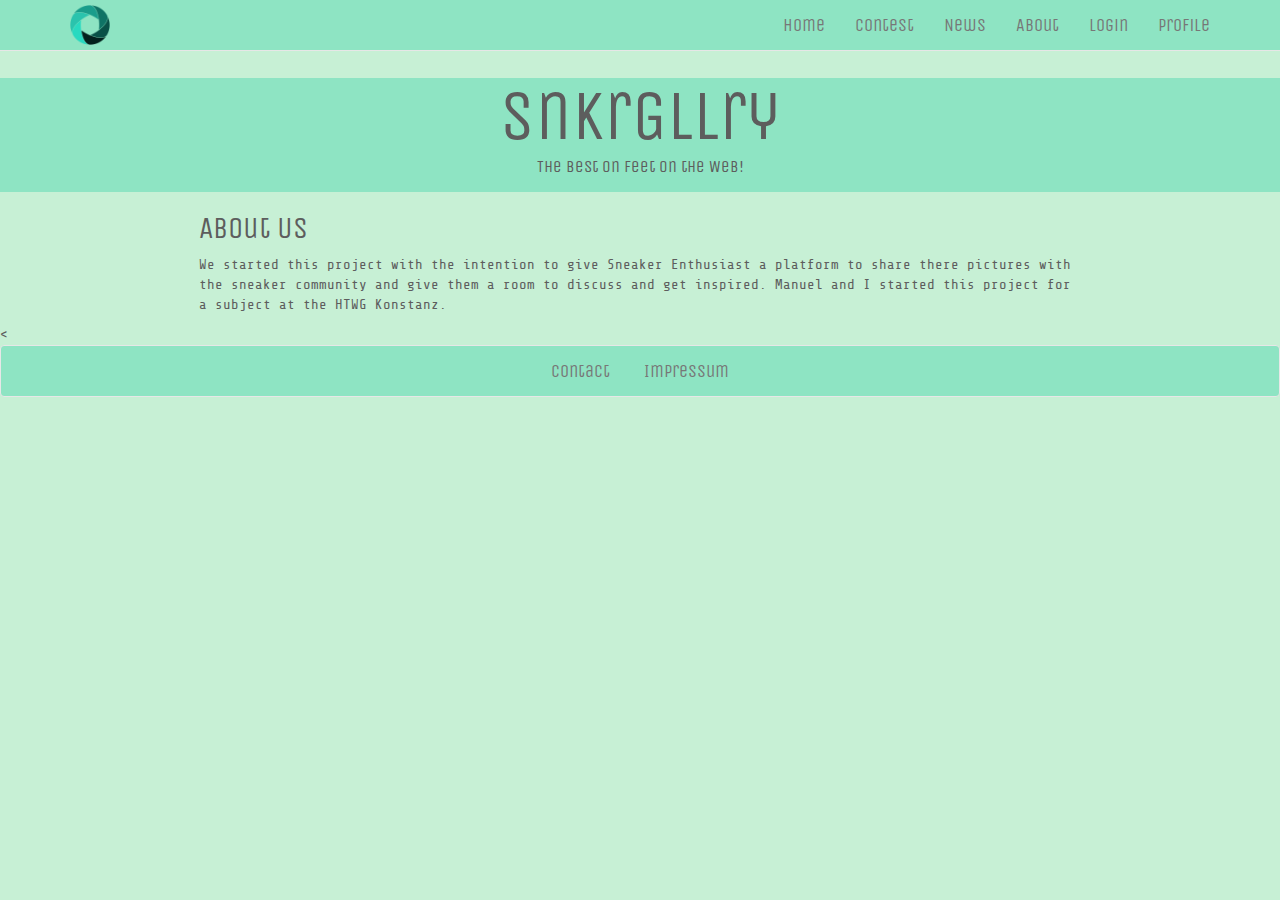
<file: HTML/about.html>
<!DOCTYPE HTML>

<head>
    <!-- Latest compiled and minified CSS -->
    <link rel="stylesheet" href="https://maxcdn.bootstrapcdn.com/bootstrap/3.3.7/css/bootstrap.min.css">

    <!-- jQuery library -->
    <script src="https://ajax.googleapis.com/ajax/libs/jquery/1.12.4/jquery.min.js"></script>

    <!-- Latest compiled JavaScript -->
    <script src="https://maxcdn.bootstrapcdn.com/bootstrap/3.3.7/js/bootstrap.min.js"></script>

    <meta charset="utf-8">
    <meta name="viewport" content="width=device-width, initial-scale=1.0">

    <link href="https://fonts.googleapis.com/css?family=Unica+One" rel="stylesheet">
    <link href="https://fonts.googleapis.com/css?family=Share+Tech+Mono" rel="stylesheet">

    <link rel="stylesheet" type="text/css" href="../CSS/mainStylesheet.css">


    <title>snkrGllry</title>


</head>

<body>

<header>
    <nav class="navbar navbar-default navbar-fixed-top">

        <div class="container">
            <div class="navbar-header">
                <button type="button" class="navbar-toggle" data-toggle="collapse" data-target="#myNavbar">
                    <span class="icon-bar"></span>
                    <span class="icon-bar"></span>
                    <span class="icon-bar"></span>
                </button>

                <a class="navbar-brand" href="index.html"> <img src="../img/aperture.png" height="40" width="40"/></a>


            </div>
            <div class="collapse navbar-collapse" id="myNavbar">
                <ul class="nav navbar-nav navbar-right">
                    <li><a href="index.html">Home</a></li>
                    <li><a href="contest.html">Contest</a></li>
                    <li><a href="news.html">News</a></li>
                    <li><a href="about.html">About</a></li>
                    <li><a href="login.html">Login</a></li>
                    <li><a href="profile.html">Profile</a></li>
                </ul>
            </div>
        </div>
    </nav>
    <div id="caption">
        <h1>snkrGllry</h1>
        <p id="littleHeading" style="text-align: center">The best on Feet on the Web!</p>
    </div>
</header>


<section>
    <section>
        <div class="container">
            <div class="row aboutBox">
                <div class="col-xs-12">
                    <h2>About Us</h2>
                    <p>We started this project with the intention to give Sneaker Enthusiast a platform to share there
                        pictures with the sneaker community and give them a room to discuss and get inspired. Manuel and
                        I started this project for a subject at the HTWG Konstanz.
                    </p>
                </div>
            </div>
        </div>


    </section>

</section>


<
<footer class="footer-bottom">


    <div class="navbar navbar-default nav-links navbar-static-bottom">
        <div id="footer-bottom" class="container">
            <ul class="nav navbar-nav footer-nav">
                <li><a href="contact.html">Contact</a></li>
                <li><a href="impressum.html">Impressum</a></li>

            </ul>
        </div>
    </div>


</footer>


</body>
</file>
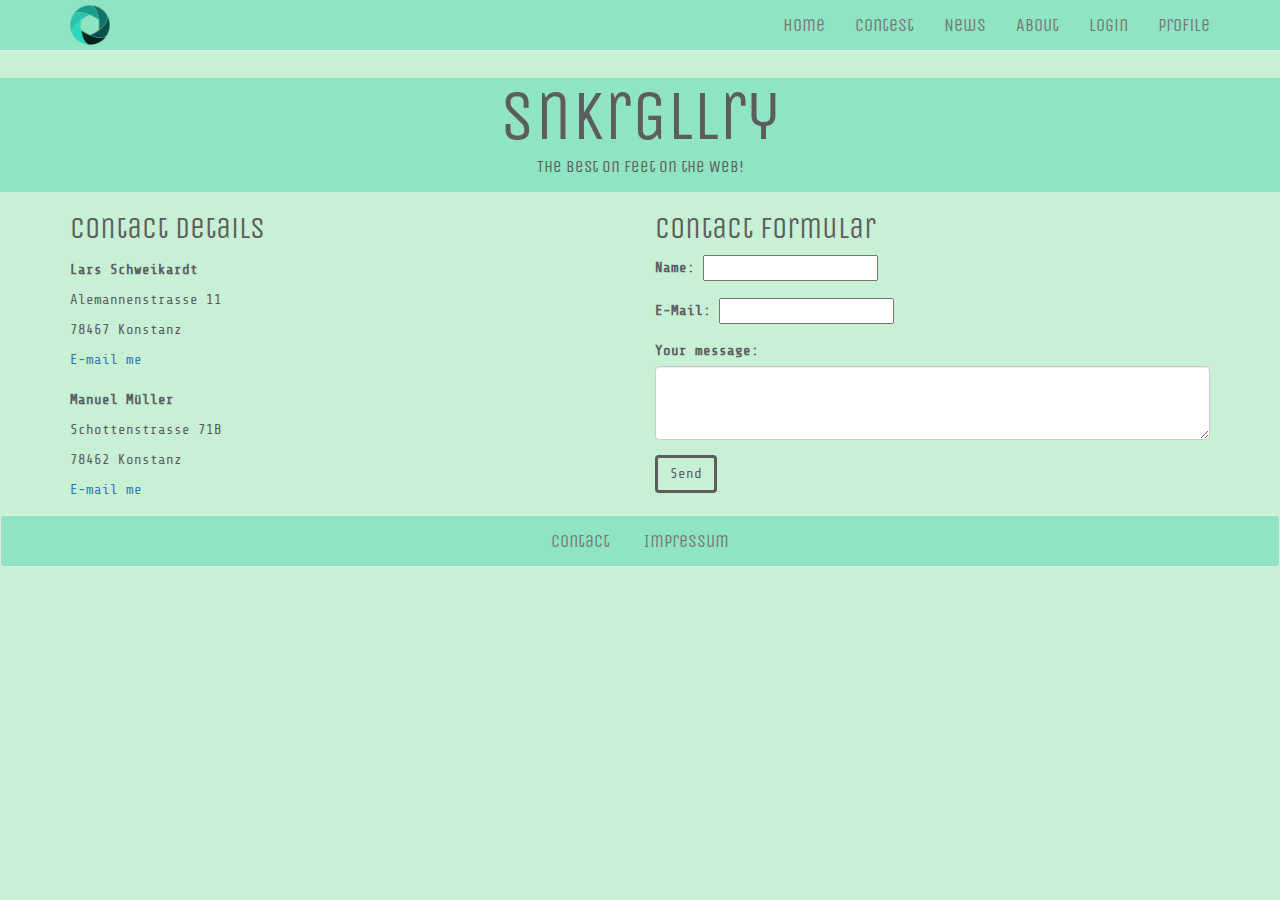
<file: HTML/contact.html>
<!DOCTYPE HTML>

<head>
    <!-- Latest compiled and minified CSS -->
    <link rel="stylesheet" href="https://maxcdn.bootstrapcdn.com/bootstrap/3.3.7/css/bootstrap.min.css">

    <!-- jQuery library -->
    <script src="https://ajax.googleapis.com/ajax/libs/jquery/1.12.4/jquery.min.js"></script>

    <!-- Latest compiled JavaScript -->
    <script src="https://maxcdn.bootstrapcdn.com/bootstrap/3.3.7/js/bootstrap.min.js"></script>

    <meta charset="utf-8">
    <meta name="viewport" content="width=device-width, initial-scale=1.0">

    <link href="https://fonts.googleapis.com/css?family=Unica+One" rel="stylesheet">
    <link href="https://fonts.googleapis.com/css?family=Share+Tech+Mono" rel="stylesheet">


    <link rel="stylesheet" type="text/css" href="../CSS/mainStylesheet.css">



    <title>snkrGllry - Contact</title>


</head>

<body>

<header>
    <nav class="navbar navbar-default navbar-fixed-top">

        <div  class="container">
            <div class="navbar-header">
                <button type="button" class="navbar-toggle" data-toggle="collapse" data-target="#myNavbar">
                    <span class="icon-bar"></span>
                    <span class="icon-bar"></span>
                    <span class="icon-bar"></span>
                </button>
                <a class="navbar-brand" href="index.html"> <img src="../img/aperture.png" height="40" width="40"/></a>
            </div>
            <div class="collapse navbar-collapse" id="myNavbar">
                <ul class="nav navbar-nav navbar-right">
                    <li><a href="index.html">Home</a></li>
                    <li><a href="contest.html">Contest</a></li>
                    <li><a href="news.html">News</a></li>
                    <li><a href="about.html">About</a></li>
                    <li><a href="login.html">Login</a></li>
                    <li><a href="profile.html">Profile</a></li>
                </ul>
            </div>
        </div>
    </nav>
    <div id="caption">
        <h1>snkrGllry</h1>
        <p id="littleHeading">The best on Feet on the Web!</p>
    </div>
</header>


<section>

    <div class="container">
        <div class="row">
            <div class="col-lg-6 col-sm-6 col-xs-12">
                <div class="form-group">
                    <h2>Contact Details</h2>
                </div>
                <div class="form-group">
                    <p><b>Lars Schweikardt</b></p>
                    <p>Alemannenstrasse 11</p>
                    <p>78467 Konstanz</p>
                    <a href="mailto:schweikardt-lars@hotmail.de">E-mail me</a>
                    <br>
                    <br>
                    <p><b>Manuel Müller</b></p>
                    <p>Schottenstrasse 71B</p>
                    <p>78462 Konstanz</p>
                    <a href="mailto: maschmusemail@email.de">E-mail me</a>

                </div>
            </div>

            <form>
                <div class="col-lg-6 col-sm-6 col-xs-12 ">
                    <h2>Contact Formular</h2>
                    <div class="form-group">
                        <label for="username">Name:     </label>
                        <input type="text" id="username">
                    </div>
                </div>


                <div class="col-lg-6 col-sm-6 col-xs-12 ">
                    <div class="form-group">
                        <label for="useremail">E-Mail: </label>
                        <input type="email" id="useremail">
                    </div>
                </div>

                <div class="col-lg-6 col-sm-6 col-xs-12 ">
                    <div class="form-group">
                        <label for="descriptionTextarea">Your message:</label>
                        <textarea class="form-control" id="descriptionTextarea"
                                  rows="3"></textarea>
                    </div>
                </div>

                <div class="col-xs-12 col-sm-6 col-lg-6">
                    <div class="form-group">
                        <button type="submit" class="btn">Send</button>
                    </div>
                </div>
            </form>
        </div>
    </div>


</section>


<footer class="footer-bottom">




    <div class="navbar navbar-default nav-links navbar-static-bottom">
        <div id="footer-bottom" class="container">
            <ul class="nav navbar-nav footer-nav">
                <li><a href="contact.html">Contact</a></li>
                <li><a href="impressum.html">Impressum</a></li>

            </ul>
        </div>
    </div>


</footer>


</body>
</file>
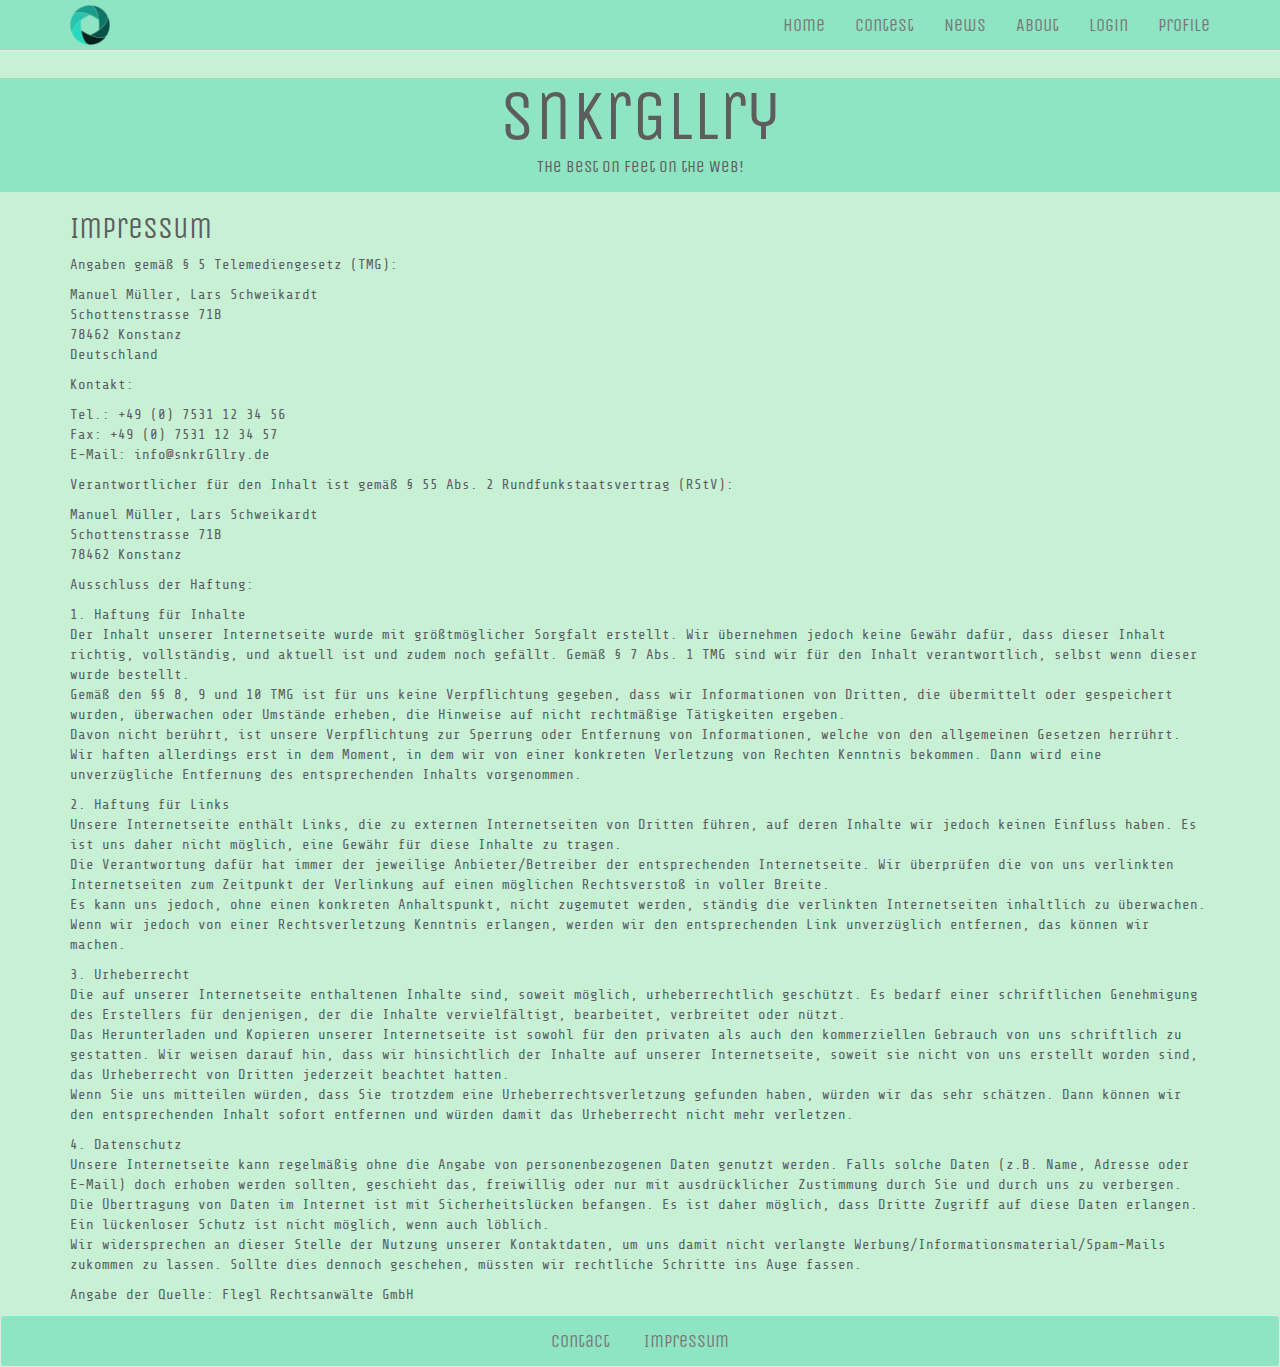
<file: HTML/impressum.html>
<!DOCTYPE HTML>
<head>
    <!-- Latest compiled and minified CSS -->
    <link rel="stylesheet" href="https://maxcdn.bootstrapcdn.com/bootstrap/3.3.7/css/bootstrap.min.css">

    <!-- jQuery library -->
    <script src="https://ajax.googleapis.com/ajax/libs/jquery/1.12.4/jquery.min.js"></script>

    <!-- Latest compiled JavaScript -->
    <script src="https://maxcdn.bootstrapcdn.com/bootstrap/3.3.7/js/bootstrap.min.js"></script>

    <meta charset="utf-8">
    <meta name="viewport" content="width=device-width, initial-scale=1.0">

    <link rel="stylesheet" type="text/css" href="../CSS/mainStylesheet.css">
    <link href="https://fonts.googleapis.com/css?family=Unica+One" rel="stylesheet">
    <link href="https://fonts.googleapis.com/css?family=Share+Tech+Mono" rel="stylesheet">

    <title>snkrGllry - Impressum</title>


</head>

<body>

<header>
    <nav class="navbar navbar-default navbar-fixed-top">

        <div  class="container">
            <div class="navbar-header">
                <button type="button" class="navbar-toggle" data-toggle="collapse" data-target="#myNavbar">
                    <span class="icon-bar"></span>
                    <span class="icon-bar"></span>
                    <span class="icon-bar"></span>
                </button>
                <a class="navbar-brand" href="index.html"> <img src="../img/aperture.png" height="40" width="40"/></a>
            </div>
            <div class="collapse navbar-collapse" id="myNavbar">
                <ul class="nav navbar-nav navbar-right">
                    <li><a href="index.html">Home</a></li>
                    <li><a href="contest.html">Contest</a></li>
                    <li><a href="news.html">News</a></li>
                    <li><a href="about.html">About</a></li>
                    <li><a href="login.html">Login</a></li>
                    <li><a href="profile.html">Profile</a></li>
                </ul>
            </div>
        </div>
    </nav>
    <div id="caption">
        <h1>snkrGllry</h1>
        <p id="littleHeading">The best on Feet on the Web!</p>
    </div>
</header>


<section>
    <div class="container">
        <div class="row">
            <div class="col-xs-12">
                <h2>Impressum</h2>


                <p>Angaben gemäß § 5 Telemediengesetz (TMG):</p>
                <p>Manuel Müller, Lars Schweikardt<br />
                    Schottenstrasse 71B<br />
                    78462 Konstanz<br />
                    Deutschland</p>
                <p>Kontakt:</p>
                <p>Tel.: +49 (0) 7531 12 34 56<br />
                    Fax: +49 (0) 7531 12 34 57<br />
                    E-Mail: info@snkrGllry.de</p>
                <p>Verantwortlicher für den Inhalt ist gemäß § 55 Abs. 2 Rundfunkstaatsvertrag (RStV):</p>
                <p>Manuel Müller, Lars Schweikardt<br />
                    Schottenstrasse 71B<br />
                    78462 Konstanz</p>
                <p>Ausschluss der Haftung:</p>
                <p>1. Haftung für Inhalte<br />
                    Der Inhalt unserer Internetseite wurde mit größtmöglicher Sorgfalt erstellt. Wir übernehmen jedoch keine Gewähr dafür, dass dieser Inhalt richtig, vollständig, und aktuell ist und zudem noch gefällt. Gemäß § 7 Abs. 1 TMG sind wir für den Inhalt verantwortlich, selbst wenn dieser wurde bestellt.<br />
                    Gemäß den §§ 8, 9 und 10 TMG ist für uns keine Verpflichtung gegeben, dass wir Informationen von Dritten, die übermittelt oder gespeichert wurden, überwachen oder Umstände erheben, die Hinweise auf nicht rechtmäßige Tätigkeiten ergeben.<br />
                    Davon nicht berührt, ist unsere Verpflichtung zur Sperrung oder Entfernung von Informationen, welche von den allgemeinen Gesetzen herrührt.<br />
                    Wir haften allerdings erst in dem Moment, in dem wir von einer konkreten Verletzung von Rechten Kenntnis bekommen. Dann wird eine unverzügliche Entfernung des entsprechenden Inhalts vorgenommen.</p>
                <p>2. Haftung für Links<br />
                    Unsere Internetseite enthält Links, die zu externen Internetseiten von Dritten führen, auf deren Inhalte wir jedoch keinen Einfluss haben. Es ist uns daher nicht möglich, eine Gewähr für diese Inhalte zu tragen.<br />
                    Die Verantwortung dafür hat immer der jeweilige Anbieter/Betreiber der entsprechenden Internetseite. Wir überprüfen die von uns verlinkten Internetseiten zum Zeitpunkt der Verlinkung auf einen möglichen Rechtsverstoß in voller Breite.<br />
                    Es kann uns jedoch, ohne einen konkreten Anhaltspunkt, nicht zugemutet werden, ständig die verlinkten Internetseiten inhaltlich zu überwachen. Wenn wir jedoch von einer Rechtsverletzung Kenntnis erlangen, werden wir den entsprechenden Link unverzüglich entfernen, das können wir machen.</p>
                <p>3. Urheberrecht<br />
                    Die auf unserer Internetseite enthaltenen Inhalte sind, soweit möglich, urheberrechtlich geschützt. Es bedarf einer schriftlichen Genehmigung des Erstellers für denjenigen, der die Inhalte vervielfältigt, bearbeitet, verbreitet oder nützt.<br />
                    Das Herunterladen und Kopieren unserer Internetseite ist sowohl für den privaten als auch den kommerziellen Gebrauch von uns schriftlich zu gestatten. Wir weisen darauf hin, dass wir hinsichtlich der Inhalte auf unserer Internetseite, soweit sie nicht von uns erstellt worden sind, das Urheberrecht von Dritten jederzeit beachtet hatten.<br />
                    Wenn Sie uns mitteilen würden, dass Sie trotzdem eine Urheberrechtsverletzung gefunden haben, würden wir das sehr schätzen. Dann können wir den entsprechenden Inhalt sofort entfernen und würden damit das Urheberrecht nicht mehr verletzen.</p>
                <p>4. Datenschutz<br />
                    Unsere Internetseite kann regelmäßig ohne die Angabe von personenbezogenen Daten genutzt werden. Falls solche Daten (z.B. Name, Adresse oder E-Mail) doch erhoben werden sollten, geschieht das, freiwillig oder nur mit ausdrücklicher Zustimmung durch Sie und durch uns zu verbergen.<br />
                    Die Übertragung von Daten im Internet ist mit Sicherheitslücken befangen. Es ist daher möglich, dass Dritte Zugriff auf diese Daten erlangen. Ein lückenloser Schutz ist nicht möglich, wenn auch löblich.<br />
                    Wir widersprechen an dieser Stelle der Nutzung unserer Kontaktdaten, um uns damit nicht verlangte Werbung/Informationsmaterial/Spam-Mails zukommen zu lassen. Sollte dies dennoch geschehen, müssten wir rechtliche Schritte ins Auge fassen.</p>
                <p>Angabe der Quelle: Flegl Rechtsanwälte GmbH<br />

            </div>
        </div>
    </div>


</section>


<footer class="footer-bottom">

    <div class="navbar navbar-default nav-links navbar-static-bottom">
        <div id="footer-bottom" class="container">
            <ul class="nav navbar-nav footer-nav">
                <li><a href="contact.html">Contact</a></li>
                <li><a href="impressum.html">Impressum</a></li>

            </ul>
        </div>
    </div>


</footer>


</body>
</file>
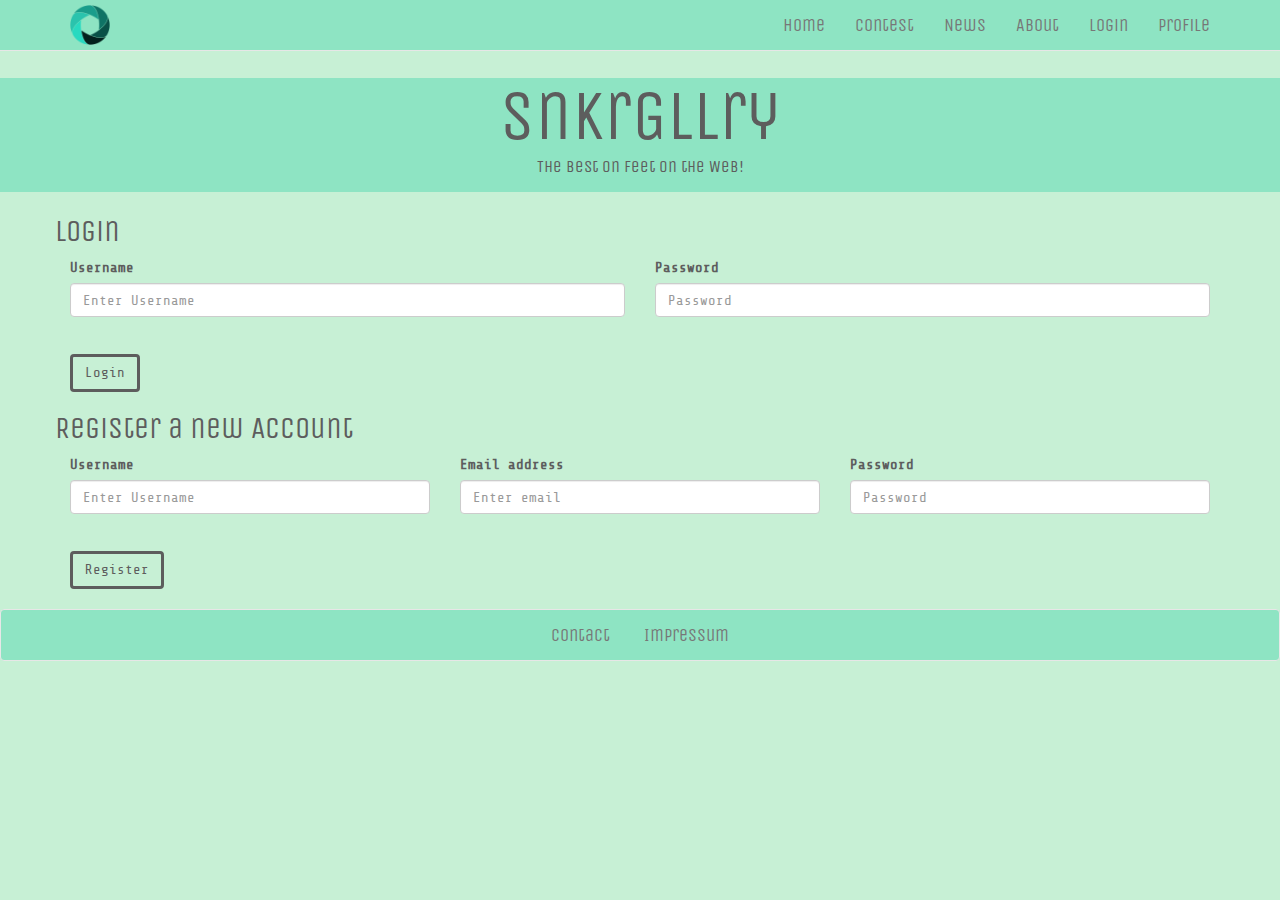
<file: HTML/login.html>
<!DOCTYPE HTML>

<head>
    <!-- Latest compiled and minified CSS -->
    <link rel="stylesheet" href="https://maxcdn.bootstrapcdn.com/bootstrap/3.3.7/css/bootstrap.min.css">

    <!-- jQuery library -->
    <script src="https://ajax.googleapis.com/ajax/libs/jquery/1.12.4/jquery.min.js"></script>

    <!-- Latest compiled JavaScript -->
    <script src="https://maxcdn.bootstrapcdn.com/bootstrap/3.3.7/js/bootstrap.min.js"></script>

    <meta charset="utf-8">
    <meta name="viewport" content="width=device-width, initial-scale=1.0">


    <link href="https://fonts.googleapis.com/css?family=Unica+One" rel="stylesheet">
    <link href="https://fonts.googleapis.com/css?family=Share+Tech+Mono" rel="stylesheet">

    <link rel="stylesheet" type="text/css" href="../CSS/mainStylesheet.css">



    <title>snkrGllry - Login</title>


</head>

<body>

<header>
    <nav class="navbar navbar-default navbar-fixed-top">

        <div class="container">
            <div class="navbar-header">
                <button type="button" class="navbar-toggle" data-toggle="collapse" data-target="#myNavbar">
                    <span class="icon-bar"></span>
                    <span class="icon-bar"></span>
                    <span class="icon-bar"></span>
                </button>

                <a class="navbar-brand" href="index.html"> <img src="../img/aperture.png" height="40" width="40"/></a>


            </div>
            <div class="collapse navbar-collapse" id="myNavbar">
                <ul class="nav navbar-nav navbar-right">
                    <li><a href="index.html">Home</a></li>
                    <li><a href="contest.html">Contest</a></li>
                    <li><a href="news.html">News</a></li>
                    <li><a href="about.html">About</a></li>
                    <li><a href="login.html">Login</a></li>
                    <li><a href="profile.html">Profile</a></li>
                </ul>
            </div>
        </div>
    </nav>
    <div id="caption">
        <h1>snkrGllry</h1>
        <p id="littleHeading">The best on Feet on the Web!</p>
    </div>
</header>


<section class="loginSectionBox">

    <div class="container">
        <div class="row">
            <div class="loginBox">
                <form>
                    <h2>Login</h2>
                    <div class="form-group col-lg-6 col-md-6 col-xs-12">
                        <label for="loginUsername">Username</label>
                        <input type="text" class="form-control" id="loginUsername" placeholder="Enter Username">
                    </div>

                    <div class="form-group col-lg-6 col-md-6 col-xs-12">
                        <label for="loginPassword">Password</label>
                        <input type="password" class="form-control" id="loginPassword" placeholder="Password">
                    </div>
                    <div class=" col-xs-12 loginButtonBox">
                        <a href="index.html" class="btn " role="button">Login</a>
                    </div>
                </form>
            </div>
        </div>
    </div>


    <div class="container">
        <div class="row">
            <div class="registerBox">

                <form>
                    <h2>Register a new Account</h2>
                    <div class="form-group col-lg-4 col-md-12 col-xs-12">
                        <label for="registerUsername">Username</label>
                        <input type="text" class="form-control" id="registerUsername" placeholder="Enter Username">
                    </div>
                    <div class="form-group col-lg-4 col-md-12 col-xs-12">
                        <label for="registerEmail">Email address</label>
                        <input type="email" class="form-control" id="registerEmail" placeholder="Enter email">
                    </div>
                    <div class="form-group col-lg-4 col-md-12 col-xs-12">
                        <label for="registerPassword">Password</label>
                        <input type="password" class="form-control" id="registerPassword" placeholder="Password">
                    </div>

                    <div class="col-lg-2 col-xs-12 loginButtonBox">
                        <a href="index.html" class="btn " role="button">Register</a>
                    </div>
                </form>
            </div>
        </div>
    </div>

</section>


<footer class="footer-bottom">




    <div class="navbar navbar-default nav-links navbar-static-bottom">
        <div id="footer-bottom" class="container">
            <ul class="nav navbar-nav footer-nav">
                <li><a href="contact.html">Contact</a></li>
                <li><a href="impressum.html">Impressum</a></li>

            </ul>
        </div>
    </div>


</footer>


</body>
</file>
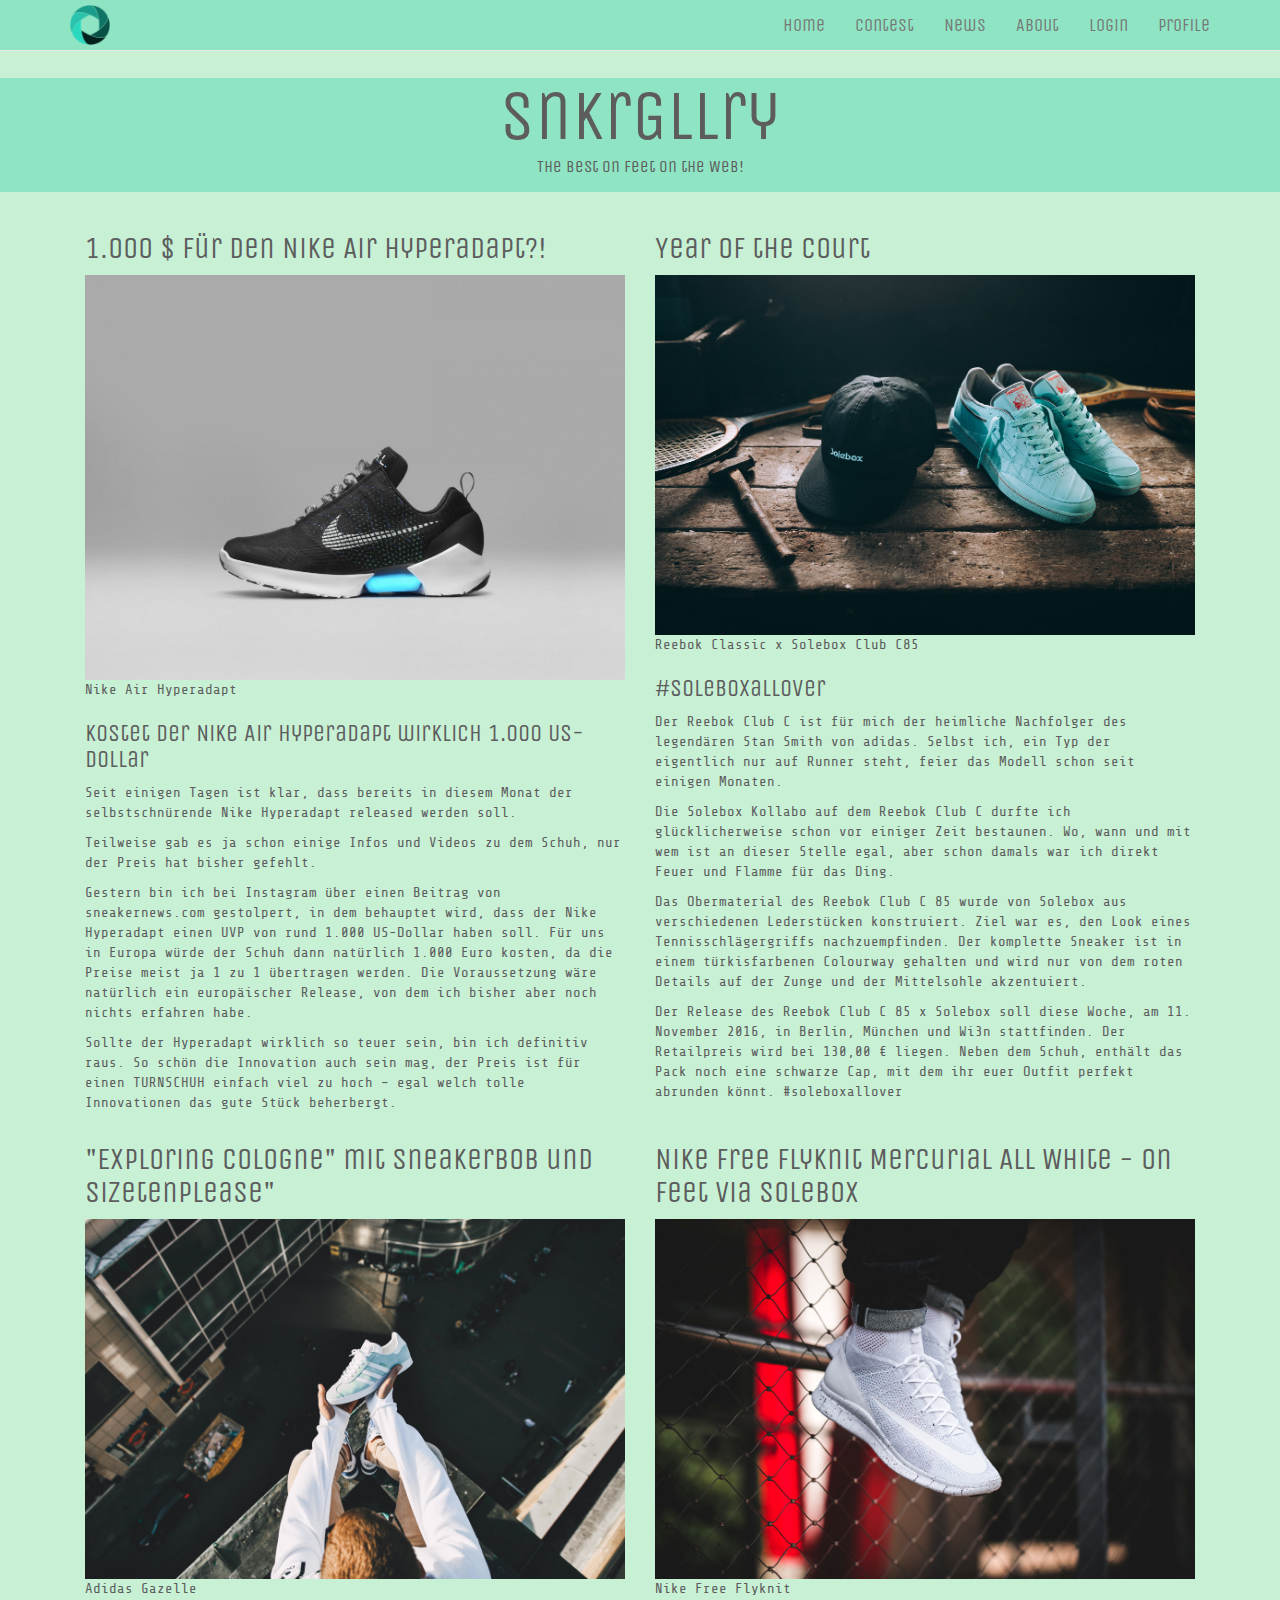
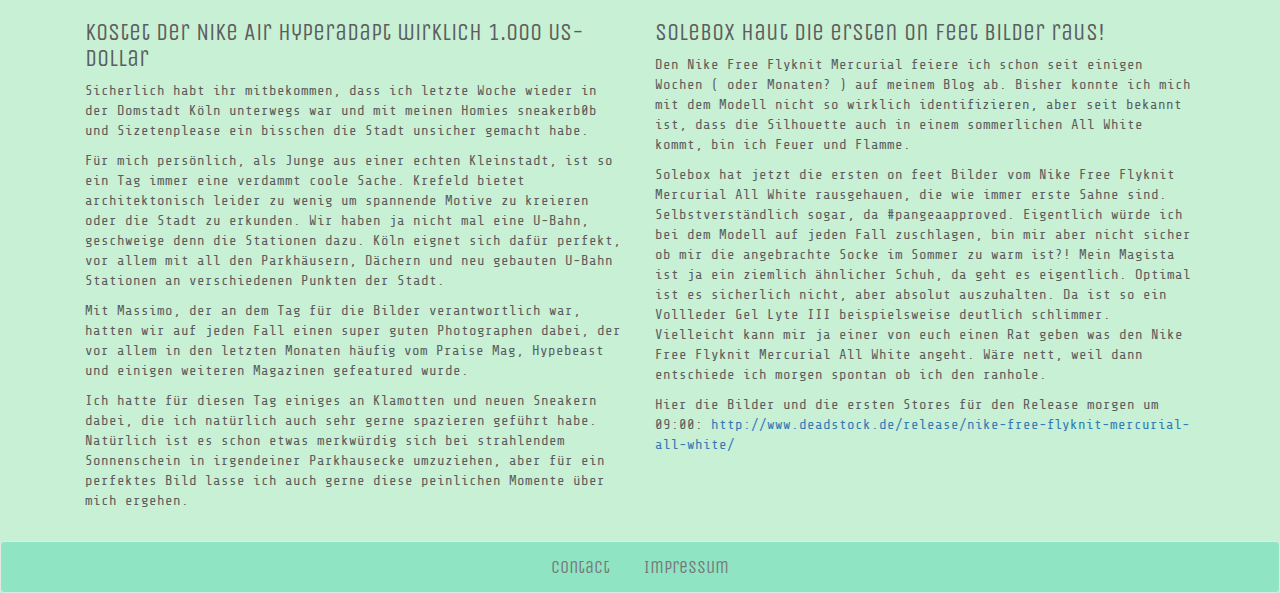
<file: HTML/news.html>
<!DOCTYPE HTML>

<head>
    <!-- Latest compiled and minified CSS -->
    <link rel="stylesheet" href="https://maxcdn.bootstrapcdn.com/bootstrap/3.3.7/css/bootstrap.min.css">

    <!-- jQuery library -->
    <script src="https://ajax.googleapis.com/ajax/libs/jquery/1.12.4/jquery.min.js"></script>

    <!-- Latest compiled JavaScript -->
    <script src="https://maxcdn.bootstrapcdn.com/bootstrap/3.3.7/js/bootstrap.min.js"></script>

    <meta charset="utf-8">
    <meta name="viewport" content="width=device-width, initial-scale=1.0">

    <link rel="stylesheet" type="text/css" href="../CSS/mainStylesheet.css">
    <link href="https://fonts.googleapis.com/css?family=Unica+One" rel="stylesheet">
    <link href="https://fonts.googleapis.com/css?family=Share+Tech+Mono" rel="stylesheet">

    <title>snkrGllry - News</title>


</head>

<body>

<header>
    <nav class="navbar navbar-default navbar-fixed-top">

        <div class="container">
            <div class="navbar-header">
                <button type="button" class="navbar-toggle" data-toggle="collapse" data-target="#myNavbar">
                    <span class="icon-bar"></span>
                    <span class="icon-bar"></span>
                    <span class="icon-bar"></span>
                </button>

                <a class="navbar-brand" href="index.html"> <img src="../img/aperture.png" height="40" width="40"/></a>


            </div>
            <div class="collapse navbar-collapse" id="myNavbar">
                <ul class="nav navbar-nav navbar-right">
                    <li><a href="index.html">Home</a></li>
                    <li><a href="contest.html">Contest</a></li>
                    <li><a href="news.html">News</a></li>
                    <li><a href="about.html">About</a></li>
                    <li><a href="login.html">Login</a></li>
                    <li><a href="profile.html">Profile</a></li>
                </ul>
            </div>
        </div>
    </nav>
    <div id="caption">
        <h1>snkrGllry</h1>
        <p id="littleHeading">The best on Feet on the Web!</p>
    </div>
</header>


<section class="newsBox">


    <div class="container">


        <div>
            <div class="col-xs-12 col-lg-6 thumb">
                <h2>1.000 $ für den Nike Air Hyperadapt?!</h2>
                <figure>
                    <img class="img-responsive" src="../img/news1.jpg">

                    <figcaption>Nike Air Hyperadapt</figcaption>
                </figure>
                <article>
                    <h3>Kostet der Nike Air Hyperadapt wirklich 1.000 US-Dollar</h3>

                    <p>Seit einigen Tagen ist klar, dass bereits in diesem Monat der selbstschnürende Nike Hyperadapt
                        released werden soll.
                    </p>
                    <p>Teilweise gab es ja schon einige Infos und Videos zu dem Schuh, nur der
                        Preis hat bisher gefehlt.
                    </p>

                    <p>Gestern bin ich bei Instagram über einen Beitrag von sneakernews.com gestolpert, in dem
                        behauptet wird, dass der Nike Hyperadapt einen UVP von rund 1.000 US-Dollar haben soll. Für uns
                        in Europa würde der Schuh dann natürlich 1.000 Euro kosten, da die Preise meist ja 1 zu 1
                        übertragen werden. Die Voraussetzung wäre natürlich ein europäischer Release, von dem ich bisher
                        aber noch nichts erfahren habe.
                    </p>

                    <p>Sollte der Hyperadapt wirklich so teuer sein, bin ich definitiv raus. So schön die Innovation
                        auch sein mag, der Preis ist für einen TURNSCHUH einfach viel zu hoch – egal welch tolle
                        Innovationen das gute Stück beherbergt.
                    </p>


                </article>
            </div>


        </div>


        <div>
            <div class="col-xs-12 col-lg-6  thumb">
                <h2>Year of the Court</h2>
                <figure>
                    <img class="img-responsive" src="../img/news2.jpg">
                    <figcaption>Reebok Classic x Solebox Club C85</figcaption>
                </figure>
                <article>
                    <h3>#soleboxallover</h3>
                    <p>Der Reebok Club C ist für mich der heimliche Nachfolger des legendären Stan Smith von adidas.
                        Selbst ich, ein Typ der eigentlich nur auf Runner steht, feier das Modell schon seit einigen
                        Monaten.
                    </p>

                    <p>
                        Die Solebox Kollabo auf dem Reebok Club C durfte ich glücklicherweise schon vor einiger Zeit
                        bestaunen. Wo, wann und mit wem ist an dieser Stelle egal, aber schon damals war ich direkt
                        Feuer und Flamme für das Ding.
                    </p>
                    <p>
                        Das Obermaterial des Reebok Club C 85 wurde von Solebox aus verschiedenen Lederstücken
                        konstruiert. Ziel war es, den Look eines Tennisschlägergriffs nachzuempfinden. Der komplette
                        Sneaker ist in einem türkisfarbenen Colourway gehalten und wird nur von dem roten Details auf
                        der Zunge und der Mittelsohle akzentuiert.
                    </p>
                    <p>
                        Der Release des Reebok Club C 85 x Solebox soll diese Woche, am 11. November 2016, in Berlin,
                        München und Wi3n stattfinden. Der Retailpreis wird bei 130,00 € liegen. Neben dem Schuh,
                        enthält das Pack noch eine schwarze Cap, mit dem ihr euer Outfit perfekt abrunden könnt.
                        #soleboxallover
                    </p>
                </article>
            </div>
        </div>
    </div>
    <div class="container">
        <div>
            <div class="col-xs-12 col-lg-6 thumb">
                <h2>"Exploring Cologne" mit Sneakerbob und Sizetenplease"</h2>
                <figure>
                    <img class="img-responsive" src="../img/news3.jpg">

                    <figcaption>Adidas Gazelle</figcaption>
                </figure>
                <article>
                    <h3>Kostet der Nike Air Hyperadapt wirklich 1.000 US-Dollar</h3>

                    <p>Sicherlich habt ihr mitbekommen, dass ich letzte Woche wieder in der Domstadt Köln unterwegs war
                        und mit meinen Homies sneakerb0b und Sizetenplease ein bisschen die Stadt unsicher gemacht habe.
                    </p>
                    <p>
                        Für mich persönlich, als Junge aus einer echten Kleinstadt, ist so ein Tag immer eine verdammt
                        coole Sache. Krefeld bietet architektonisch leider zu wenig um spannende Motive zu kreieren oder
                        die Stadt zu erkunden. Wir haben ja nicht mal eine U-Bahn, geschweige denn die Stationen dazu.
                        Köln eignet sich dafür perfekt, vor allem mit all den Parkhäusern, Dächern und neu gebauten
                        U-Bahn Stationen an verschiedenen Punkten der Stadt.
                    </p>
                    <p>
                        Mit Massimo, der an dem Tag für die Bilder verantwortlich war, hatten wir auf jeden Fall einen
                        super
                        guten Photographen dabei, der vor allem in den letzten Monaten häufig vom Praise Mag, Hypebeast
                        und
                        einigen weiteren Magazinen gefeatured wurde.
                    </p>
                    <p>
                        Ich hatte für diesen Tag einiges an Klamotten und neuen Sneakern dabei, die ich natürlich auch
                        sehr
                        gerne spazieren geführt habe. Natürlich ist es schon etwas merkwürdig sich bei strahlendem
                        Sonnenschein in irgendeiner Parkhausecke umzuziehen, aber für ein perfektes Bild lasse ich auch
                        gerne diese peinlichen Momente über mich ergehen.
                    </p>


                </article>
            </div>


        </div>
        <div>
            <div class="col-xs-12 col-lg-6 thumb">
                <h2>Nike Free Flyknit Mercurial All White - on Feet via Solebox</h2>
                <figure>
                    <img class="img-responsive" src="../img/news4.jpg">

                    <figcaption>Nike Free Flyknit</figcaption>
                </figure>
                <article>
                    <h3>Solebox haut die ersten on Feet Bilder raus!</h3>

                    <p>Den Nike Free Flyknit Mercurial feiere ich schon seit einigen Wochen ( oder Monaten? ) auf meinem
                        Blog ab. Bisher konnte ich mich mit dem Modell nicht so wirklich identifizieren, aber seit
                        bekannt ist, dass die Silhouette auch in einem sommerlichen All White kommt, bin ich Feuer und
                        Flamme.
                    </p>
                    <p>

                        Solebox hat jetzt die ersten on feet Bilder vom Nike Free Flyknit Mercurial All White
                        rausgehauen, die wie immer erste Sahne sind. Selbstverständlich sogar, da #pangeaapproved.
                        Eigentlich würde ich bei dem Modell auf jeden Fall zuschlagen, bin mir aber nicht sicher ob mir
                        die angebrachte Socke im Sommer zu warm ist?! Mein Magista ist ja ein ziemlich ähnlicher Schuh,
                        da geht es eigentlich. Optimal ist es sicherlich nicht, aber absolut auszuhalten. Da ist so ein
                        Vollleder Gel Lyte III beispielsweise deutlich schlimmer. Vielleicht kann mir ja einer von euch
                        einen Rat geben was den Nike Free Flyknit Mercurial All White angeht. Wäre nett, weil dann
                        entschiede ich morgen spontan ob ich den ranhole.
                    </p>
                    <p>

                        Hier die Bilder und die ersten Stores für den Release morgen um 09:00:
                        <a href="http://www.deadstock.de/release/nike-free-flyknit-mercurial-all-white/">
                            http://www.deadstock.de/release/nike-free-flyknit-mercurial-all-white/
                        </a>
                    </p>
                </article>
            </div>


        </div>
    </div>


</section>


<footer class="footer-bottom">


    <div class="navbar navbar-default nav-links navbar-static-bottom">
        <div id="footer-bottom" class="container">
            <ul class="nav navbar-nav footer-nav">
                <li><a href="contact.html">Contact</a></li>
                <li><a href="impressum.html">Impressum</a></li>

            </ul>
        </div>
    </div>


</footer>


</body>
</file>
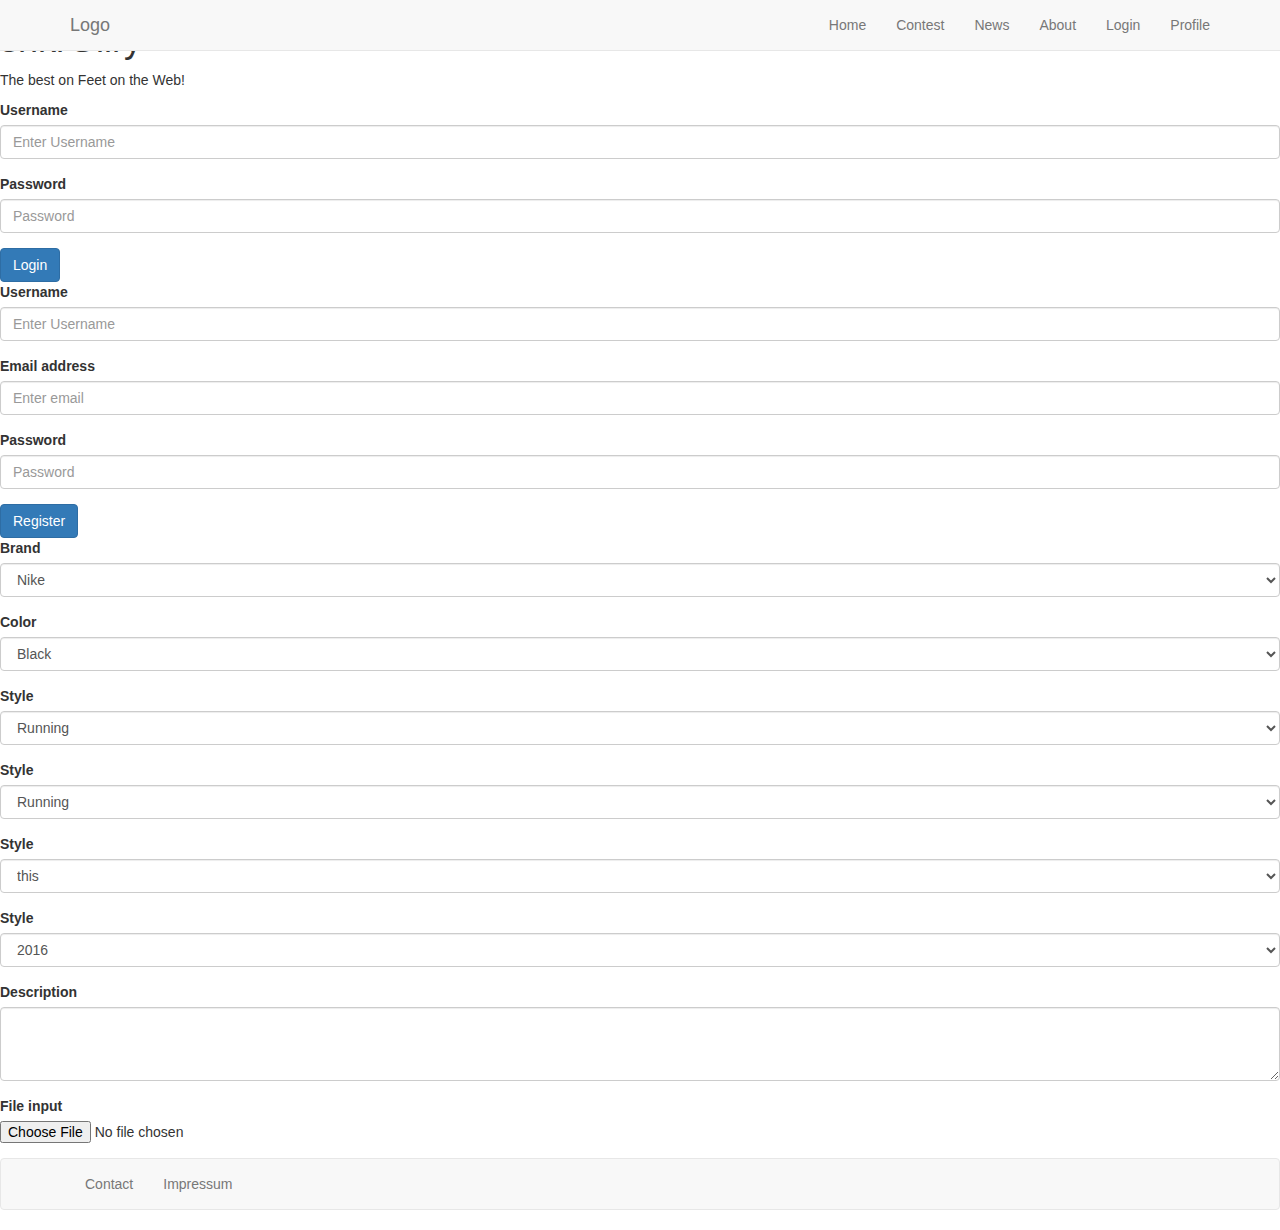
<file: HTML/upload.html>
<!DOCTYPE HTML>

<head>

    <!-- Latest compiled and minified CSS -->
    <link rel="stylesheet" href="https://maxcdn.bootstrapcdn.com/bootstrap/3.3.7/css/bootstrap.min.css">

    <!-- jQuery library -->
    <script src="https://ajax.googleapis.com/ajax/libs/jquery/1.12.4/jquery.min.js"></script>

    <!-- Latest compiled JavaScript -->
    <script src="https://maxcdn.bootstrapcdn.com/bootstrap/3.3.7/js/bootstrap.min.js"></script>
    <meta charset="utf-8">
    <meta name="viewport" content="width=device-width, initial-scale=1.0">
    <link href="https://fonts.googleapis.com/css?family=Unica+One" rel="stylesheet">
    <link href="https://fonts.googleapis.com/css?family=Share+Tech+Mono" rel="stylesheet">
    <title>snkrGllry - Upload</title>


</head>

<body>

<header>
    <nav class="navbar navbar-default navbar-fixed-top">

        <div  class="container">
            <div class="navbar-header">
                <button type="button" class="navbar-toggle" data-toggle="collapse" data-target="#myNavbar">
                    <span class="icon-bar"></span>
                    <span class="icon-bar"></span>
                    <span class="icon-bar"></span>
                </button>
                <a class="navbar-brand" href="index.html">Logo</a>
            </div>
            <div class="collapse navbar-collapse" id="myNavbar">
                <ul class="nav navbar-nav navbar-right">
                    <li><a href="index.html">Home</a></li>
                    <li><a href="contest.html">Contest</a></li>
                    <li><a href="news.html">News</a></li>
                    <li><a href="about.html">About</a></li>
                    <li><a href="login.html">Login</a></li>
                    <li><a href="profile.html">Profile</a></li>
                </ul>
            </div>
        </div>
    </nav>
    <div id="caption">
        <h1>snkrGllry</h1>
        <p id="littleHeading">The best on Feet on the Web!</p>
    </div>
</header>


<section>
    <form>
        <div class="form-group">
            <label for="loginUsername">Username</label>
            <input type="text" class="form-control" id="loginUsername"
                   placeholder="Enter Username">
        </div>

        <div class="form-group">
            <label for="loginPassword">Password</label>
            <input type="password" class="form-control" id="loginPassword"
                   placeholder="Password">
        </div>
        <a href="index.html" class="btn btn-primary" role="button">Login</a>
        <div class="form-group">
            <label for="registerUsername">Username</label>
            <input type="text" class="form-control" id="registerUsername"
                   placeholder="Enter Username">
        </div>
        <div class="form-group">
            <label for="registerEmail">Email address</label>
            <input type="email" class="form-control" id="registerEmail"
                   placeholder="Enter email">
        </div>
        <div class="form-group">
            <label for="registerPassword">Password</label>
            <input type="password" class="form-control" id="registerPassword"
                   placeholder="Password">
        </div>

        <a href="index.html" class="btn btn-primary" role="button">Register</a>
    </form>
</section>

<section>



                    <form>
                        <div class="form-group">
                            <label for="brandSelect">Brand</label>
                            <select class="form-control" id="brandSelect">
                                <option>Nike</option>
                                <option>Adidas</option>
                                <option>Puma</option>
                                <option>Asics</option>
                                <option>Reebok</option>
                                <option>Saucony</option>
                                <option>Other</option>
                            </select>
                        </div>
                        <div class="form-group">
                            <label for="colorSelect">Color</label>
                            <select class="form-control" id="colorSelect">
                                <option>Black</option>
                                <option>White</option>
                                <option>Red</option>
                                <option>Yellow</option>
                                <option>Orange</option>
                                <option>Brown</option>
                                <option>Other</option>
                            </select>
                        </div>
                        <div class="form-group">
                            <label for="styleSelect">Style</label>
                            <select class="form-control" id="styleSelect">
                                <option>Running</option>
                                <option>Basketball</option>
                                <option>Tennis</option>
                                <option>Other</option>
                            </select>
                        </div>
                        <div class="form-group">
                            <label for="materialSelect">Style</label>
                            <select class="form-control" id="materialSelect">
                                <option>Running</option>
                                <option>Basketball</option>
                                <option>Tennis</option>
                                <option>Other</option>
                            </select>
                        </div>
                        <div class="form-group">
                            <label for="shapeSelect">Style</label>
                            <select class="form-control" id="shapeSelect">
                                <option>this</option>
                                <option>that</option>
                                <option>Other</option>
                            </select>
                        </div>
                        <div class="form-group">
                            <label for="yearSelect">Style</label>
                            <select class="form-control" id="yearSelect">
                                <option>2016</option>
                                <option>2015</option>
                                <option>2014</option>
                                <option>and so on</option>
                            </select>
                        </div>
                        <div class="form-group">
                            <label for="descriptionTextarea">Description</label>
                            <textarea class="form-control" id="descriptionTextarea"
                                      rows="3"></textarea>
                        </div>
                        <div class="form-group">
                            <label for="exampleInputFile">File input</label>
                            <input type="file" class="form-control-file" id="exampleInputFile">
                        </div>

                    </form>




</section>

<footer class="footer-bottom">




    <div class="navbar navbar-default nav-links navbar-static-bottom">
        <div id="footer-bottom" class="container">
            <ul class="nav navbar-nav footer-nav">
                <li><a href="contact.html">Contact</a></li>
                <li><a href="impressum.html">Impressum</a></li>

            </ul>
        </div>
    </div>


</footer>


</body>
</file>
<file: CSS/mainStylesheet.css>
/*------------------------------------------------------------------------------------*/
html {
    height: 100%;
    box-sizing: border-box;
}

body {
    background-color: #c7f0d5;
    padding-top: 50px;
    font-family: "Share Tech Mono";
    height: 100%;
    color: #5d5d5d;

}

h1, h2, h3, h4, h5, h6 {
    font-family: "Unica One";
}

h1 {
    text-align: center;
    font-size: 70px;
    margin-top: 28px;
    margin-bottom: 0px;
}

.modal-content {
    background-color: #8ee4c3;
}

#caption {
    font-family: "Unica One";
    padding-bottom: 3px;
    background-color: #8ee4c3;
    text-align: center;
}

#littleHeading {
    font-size: larger;
}

/*Modal*/

.modal-content {
    background-color: #8ee4c3;
}
/*Navbar*/

.navbar {
    margin-bottom: 0px;
    font-family: 'Unica One';
    font-size: 18px;
    background-color: #8ee4c3;

}

.navbar-brand {
    margin-top: 0px;
    padding-top: 5px;

}

/*Carousel*/

.carousel {

    margin-top: 20px;
}

.carousel .item img {
    margin: 0 auto; /* Align slide image horizontally center */
}

/*------------------------------------------------------------------------------------*/

/*ROW CENTER*/

.row-centered {
    text-align: center;
}

.col-centered {
    display: inline-block;
    float: none;
    /* reset the text-align */
    text-align: left;
    /* inline-block space fix */
    margin-right: -4px;
}



.picBox {
    margin-top: 0px;
    margin-bottom: 8px;
}

.likeAndCommentBox {

    margin-top: 10px;
    text-align: center;
}

.rowBox {
    margin-top: 30px;
    margin-bottom: 20px;
}

.carouselBox {
    padding-top: 12px;
    padding-bottom: 28px;
}

.loginBox {

    margin-top: 2%;
    margin-bottom: 2%;
}

.loginButtonBox {
    margin-top: 22px;
}

.loginSectionBox {
    margin-bottom: 20px;
}

.contestBox {

    padding-bottom: 28px;
}

.newsBox {
    margin-bottom: 20px;
    margin-top: 20px;
}

.PicByClickBox {
    margin-bottom: 20px;
    margin-top: 20px;
}

.profileBox {
    margin-top: 28px;
    margin-bottom: 20px;
}

.aboutBox {
    margin-right: 10%;
    margin-left: 10%;

}

.titelbild {
    margin-bottom: 20px;

}

.contestVerticalBox {
    margin-top: 40px;
}

@media screen and (max-width: 990px) {
    .contestVerticalBox {
        margin-top: 0px;
    }
}

/*Glyphicons*/

span.glyphicon-comment, span.glyphicon-heart, span.glyphicon-thumbs-up, span.glyphicon-thumbs-down {
    font-size: 2em;
}

/*Footer Styles*/

.footer {
    position: absolute;
    right: 0;
    bottom: 0;
    left: 0;
    padding: 1rem;
    background-color: #efefef;
    text-align: center;
}

.footer-nav {
    width: 100%;
    text-align: center;
}

.footer-nav > li {
    float: none;
    display: inline-block;

}


/*Button*/

.btn {

    background: transparent;
    color: #5d5d5d;
    border: solid;

    /* CSS Transition */
    -webkit-transition: background .2s ease-in-out, border .2s ease-in-out;
    -moz-transition: background .2s ease-in-out, border .2s ease-in-out;
    -ms-transition: background .2s ease-in-out, border .2s ease-in-out;
    -o-transition: background .2s ease-in-out, border .2s ease-in-out;
    transition: background .2s ease-in-out, border .2s ease-in-out;

}
</file>
